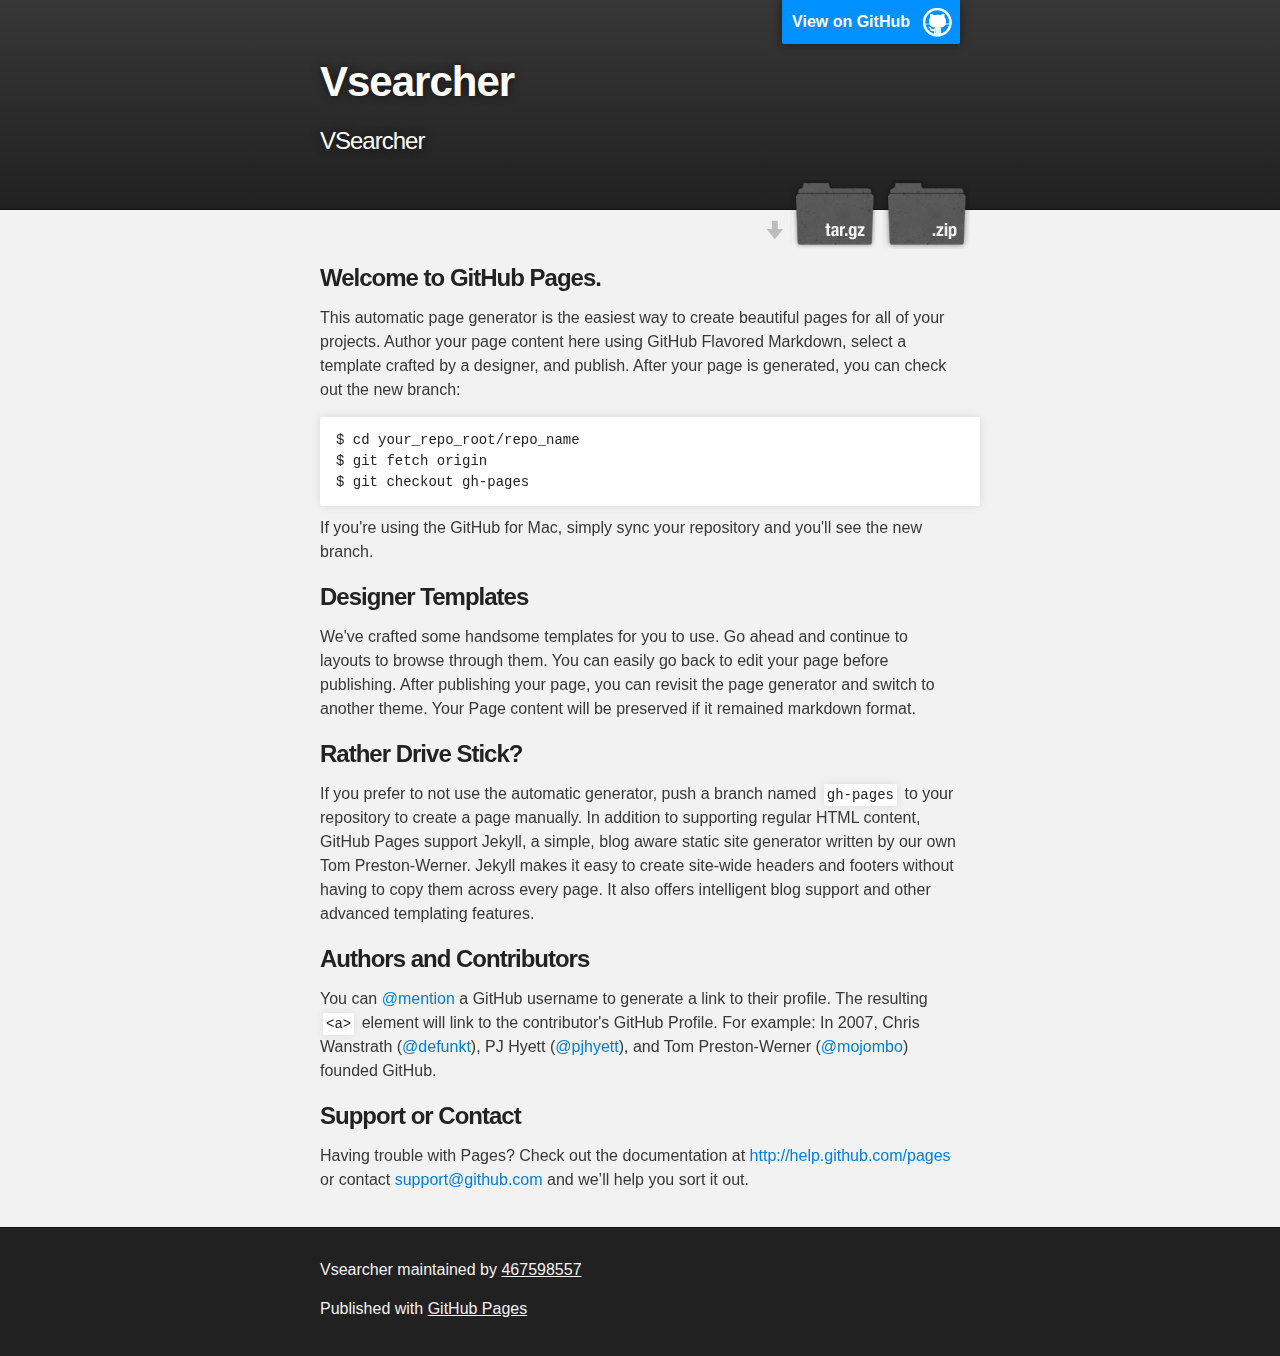
<file: index.html>
<!DOCTYPE html>
<html>

  <head>
    <meta charset='utf-8'>
    <meta http-equiv="X-UA-Compatible" content="chrome=1">
    <meta name="description" content="Vsearcher : VSearcher">

    <link rel="stylesheet" type="text/css" media="screen" href="stylesheets/stylesheet.css">

    <title>Vsearcher</title>
  </head>

  <body>

    <!-- HEADER -->
    <div id="header_wrap" class="outer">
        <header class="inner">
          <a id="forkme_banner" href="https://github.com/467598557/vsearcher">View on GitHub</a>

          <h1 id="project_title">Vsearcher</h1>
          <h2 id="project_tagline">VSearcher</h2>

            <section id="downloads">
              <a class="zip_download_link" href="https://github.com/467598557/vsearcher/zipball/master">Download this project as a .zip file</a>
              <a class="tar_download_link" href="https://github.com/467598557/vsearcher/tarball/master">Download this project as a tar.gz file</a>
            </section>
        </header>
    </div>

    <!-- MAIN CONTENT -->
    <div id="main_content_wrap" class="outer">
      <section id="main_content" class="inner">
        <h3>
<a name="welcome-to-github-pages" class="anchor" href="#welcome-to-github-pages"><span class="octicon octicon-link"></span></a>Welcome to GitHub Pages.</h3>

<p>This automatic page generator is the easiest way to create beautiful pages for all of your projects. Author your page content here using GitHub Flavored Markdown, select a template crafted by a designer, and publish. After your page is generated, you can check out the new branch:</p>

<pre><code>$ cd your_repo_root/repo_name
$ git fetch origin
$ git checkout gh-pages
</code></pre>

<p>If you're using the GitHub for Mac, simply sync your repository and you'll see the new branch.</p>

<h3>
<a name="designer-templates" class="anchor" href="#designer-templates"><span class="octicon octicon-link"></span></a>Designer Templates</h3>

<p>We've crafted some handsome templates for you to use. Go ahead and continue to layouts to browse through them. You can easily go back to edit your page before publishing. After publishing your page, you can revisit the page generator and switch to another theme. Your Page content will be preserved if it remained markdown format.</p>

<h3>
<a name="rather-drive-stick" class="anchor" href="#rather-drive-stick"><span class="octicon octicon-link"></span></a>Rather Drive Stick?</h3>

<p>If you prefer to not use the automatic generator, push a branch named <code>gh-pages</code> to your repository to create a page manually. In addition to supporting regular HTML content, GitHub Pages support Jekyll, a simple, blog aware static site generator written by our own Tom Preston-Werner. Jekyll makes it easy to create site-wide headers and footers without having to copy them across every page. It also offers intelligent blog support and other advanced templating features.</p>

<h3>
<a name="authors-and-contributors" class="anchor" href="#authors-and-contributors"><span class="octicon octicon-link"></span></a>Authors and Contributors</h3>

<p>You can <a href="https://github.com/blog/821" class="user-mention">@mention</a> a GitHub username to generate a link to their profile. The resulting <code>&lt;a&gt;</code> element will link to the contributor's GitHub Profile. For example: In 2007, Chris Wanstrath (<a href="https://github.com/defunkt" class="user-mention">@defunkt</a>), PJ Hyett (<a href="https://github.com/pjhyett" class="user-mention">@pjhyett</a>), and Tom Preston-Werner (<a href="https://github.com/mojombo" class="user-mention">@mojombo</a>) founded GitHub.</p>

<h3>
<a name="support-or-contact" class="anchor" href="#support-or-contact"><span class="octicon octicon-link"></span></a>Support or Contact</h3>

<p>Having trouble with Pages? Check out the documentation at <a href="http://help.github.com/pages">http://help.github.com/pages</a> or contact <a href="mailto:support@github.com">support@github.com</a> and we’ll help you sort it out.</p>
      </section>
    </div>

    <!-- FOOTER  -->
    <div id="footer_wrap" class="outer">
      <footer class="inner">
        <p class="copyright">Vsearcher maintained by <a href="https://github.com/467598557">467598557</a></p>
        <p>Published with <a href="http://pages.github.com">GitHub Pages</a></p>
      </footer>
    </div>

    

  </body>
</html>
</file>
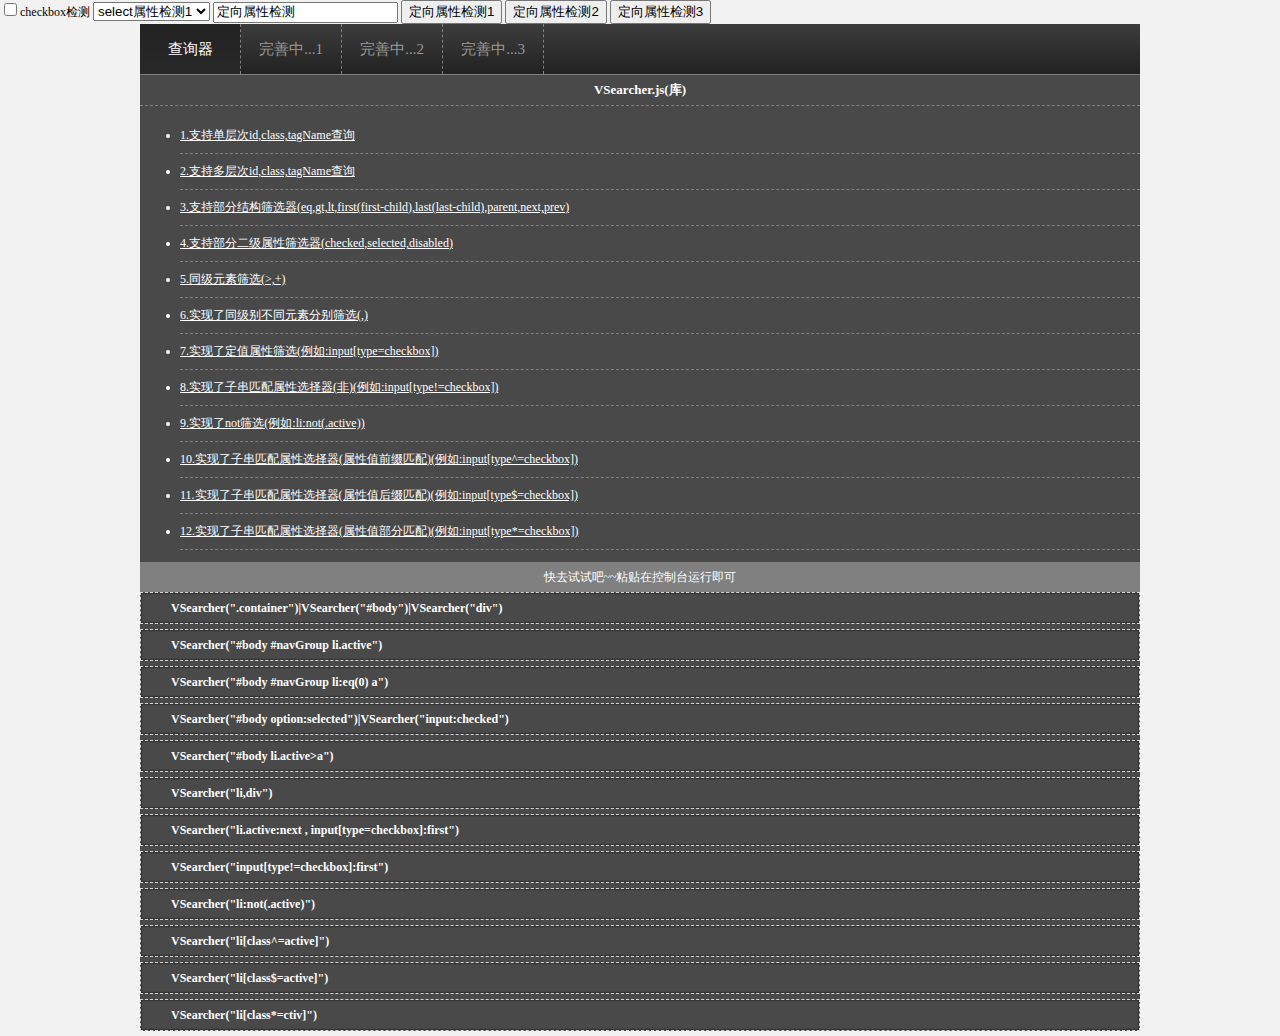
<file: examples/index.html>
<!DOCTYPE html>
<html>
	<head>
		<meta charset="UTF-8" />
		<title>学会实现自己查询库</title>
		<link rel="stylesheet" type="text/css" href="index.css" />
	</head>
	<body id="body">
		<input type="checkbox" id="checkbox"/><label for="checkbox">checkbox检测</label>
		<select id="select">
			<option value="1">select属性检测1</option>
			<option value="2">select属性检测2</option>
			<option value="3">select属性检测3</option>
		</select>
		<input type="text" value="定向属性检测" />
		<input type="button" value="定向属性检测1" />
		<input type="button" value="定向属性检测2" />
		<input type="button" value="定向属性检测3" />
		<div class="wrapper">
			<div id="navGroup">
				<ul>
					<li class="active"><a href="javascript:void(0)" >查询器</a></li>
					<li><a href="javascript:void(0)" >完善中...1</a></li>
					<li><a href="javascript:void(0)" >完善中...2</a></li>
					<li><a href="javascript:void(0)" >完善中...3</a></li>
				</ul>
			</div>
			<div id="mainBody">
				<p class="title">VSearcher.js(库)</p>
				<ul class="featureList">
					<li><a href="javascript:void(0)">1.支持单层次id,class,tagName查询</a></li>
					<li><a href="javascript:void(0)">2.支持多层次id,class,tagName查询</a></li>
					<li><a href="javascript:void(0)">3.支持部分结构筛选器(eq,gt,lt,first(first-child),last(last-child),parent,next,prev)</a></li>
					<li><a href="javascript:void(0)">4.支持部分二级属性筛选器(checked,selected,disabled)</a></li>
					<li><a href="javascript:void(0)">5.同级元素筛选(>,+)</a></li>
					<li><a href="javascript:void(0)">6.实现了同级别不同元素分别筛选(,)</a></li>
					<li><a href="javascript:void(0)">7.实现了定值属性筛选(例如:input[type=checkbox])</a></li>
					<li><a href="javascript:void(0)">8.实现了子串匹配属性选择器(非)(例如:input[type!=checkbox])</a></li>
					<li><a href="javascript:void(0)">9.实现了not筛选(例如:li:not(.active))</a></li>
					<li><a href="javascript:void(0)">10.实现了子串匹配属性选择器(属性值前缀匹配)(例如:input[type^=checkbox])</a></li>
					<li><a href="javascript:void(0)">11.实现了子串匹配属性选择器(属性值后缀匹配)(例如:input[type$=checkbox])</a></li>
					<li><a href="javascript:void(0)">12.实现了子串匹配属性选择器(属性值部分匹配)(例如:input[type*=checkbox])</a></li>
				</ul>
				<p class="notice">快去试试吧~~粘贴在控制台运行即可</p>
				<div class="demoList">
					<div id="demo_1">
						<p>VSearcher(".container")|VSearcher("#body")|VSearcher("div")</p>
					</div>
					<div id="demo_2">
						<p>VSearcher("#body #navGroup li.active")</p>
					</div>
					<div id="demo_3">
						<p>VSearcher("#body #navGroup li:eq(0) a")</p>
					</div>
					<div id="demo_4">
						<p>VSearcher("#body option:selected")|VSearcher("input:checked")</p>
					</div>
					<div id="demo_5">
						<p>VSearcher("#body li.active>a")</p>
					</div>
					<div id="demo_6">
						<p>VSearcher("li,div")</p>
					</div>
					<div id="demo_7">
						<p>VSearcher("li.active:next , input[type=checkbox]:first")</p>
					</div>
					<div id="demo_8">
						<p>VSearcher("input[type!=checkbox]:first")</p>
					</div>
					<div id="demo_9">
						<p>VSearcher("li:not(.active)")</p>
					</div>
					<div id="demo_10">
						<p>VSearcher("li[class^=active]")</p>
					</div>
					<div id="demo_11">
						<p>VSearcher("li[class$=active]")</p>
					</div>
					<div id="demo_12">
						<p>VSearcher("li[class*=ctiv]")</p>
					</div>
				</div>
			</div>
		</div>
	</body>
	<script type="text/javascript" src="../vsearcher.js" ></script>
</html>
</file>
<file: stylesheets/stylesheet.css>
/*******************************************************************************
Slate Theme for GitHub Pages
by Jason Costello, @jsncostello
*******************************************************************************/

@import url(pygment_trac.css);

/*******************************************************************************
MeyerWeb Reset
*******************************************************************************/

html, body, div, span, applet, object, iframe,
h1, h2, h3, h4, h5, h6, p, blockquote, pre,
a, abbr, acronym, address, big, cite, code,
del, dfn, em, img, ins, kbd, q, s, samp,
small, strike, strong, sub, sup, tt, var,
b, u, i, center,
dl, dt, dd, ol, ul, li,
fieldset, form, label, legend,
table, caption, tbody, tfoot, thead, tr, th, td,
article, aside, canvas, details, embed,
figure, figcaption, footer, header, hgroup,
menu, nav, output, ruby, section, summary,
time, mark, audio, video {
  margin: 0;
  padding: 0;
  border: 0;
  font: inherit;
  vertical-align: baseline;
}

/* HTML5 display-role reset for older browsers */
article, aside, details, figcaption, figure,
footer, header, hgroup, menu, nav, section {
  display: block;
}

ol, ul {
  list-style: none;
}

table {
  border-collapse: collapse;
  border-spacing: 0;
}

/*******************************************************************************
Theme Styles
*******************************************************************************/

body {
  box-sizing: border-box;
  color:#373737;
  background: #212121;
  font-size: 16px;
  font-family: 'Myriad Pro', Calibri, Helvetica, Arial, sans-serif;
  line-height: 1.5;
  -webkit-font-smoothing: antialiased;
}

h1, h2, h3, h4, h5, h6 {
  margin: 10px 0;
  font-weight: 700;
  color:#222222;
  font-family: 'Lucida Grande', 'Calibri', Helvetica, Arial, sans-serif;
  letter-spacing: -1px;
}

h1 {
  font-size: 36px;
  font-weight: 700;
}

h2 {
  padding-bottom: 10px;
  font-size: 32px;
  background: url('../images/bg_hr.png') repeat-x bottom;
}

h3 {
  font-size: 24px;
}

h4 {
  font-size: 21px;
}

h5 {
  font-size: 18px;
}

h6 {
  font-size: 16px;
}

p {
  margin: 10px 0 15px 0;
}

footer p {
  color: #f2f2f2;
}

a {
  text-decoration: none;
  color: #007edf;
  text-shadow: none;

  transition: color 0.5s ease;
  transition: text-shadow 0.5s ease;
  -webkit-transition: color 0.5s ease;
  -webkit-transition: text-shadow 0.5s ease;
  -moz-transition: color 0.5s ease;
  -moz-transition: text-shadow 0.5s ease;
  -o-transition: color 0.5s ease;
  -o-transition: text-shadow 0.5s ease;
  -ms-transition: color 0.5s ease;
  -ms-transition: text-shadow 0.5s ease;
}

a:hover, a:focus {text-decoration: underline;}

footer a {
  color: #F2F2F2;
  text-decoration: underline;
}

em {
  font-style: italic;
}

strong {
  font-weight: bold;
}

img {
  position: relative;
  margin: 0 auto;
  max-width: 739px;
  padding: 5px;
  margin: 10px 0 10px 0;
  border: 1px solid #ebebeb;

  box-shadow: 0 0 5px #ebebeb;
  -webkit-box-shadow: 0 0 5px #ebebeb;
  -moz-box-shadow: 0 0 5px #ebebeb;
  -o-box-shadow: 0 0 5px #ebebeb;
  -ms-box-shadow: 0 0 5px #ebebeb;
}

p img {
  display: inline;
  margin: 0;
  padding: 0;
  vertical-align: middle;
  text-align: center;
  border: none;
}

pre, code {
  width: 100%;
  color: #222;
  background-color: #fff;

  font-family: Monaco, "Bitstream Vera Sans Mono", "Lucida Console", Terminal, monospace;
  font-size: 14px;

  border-radius: 2px;
  -moz-border-radius: 2px;
  -webkit-border-radius: 2px;
}

pre {
  width: 100%;
  padding: 10px;
  box-shadow: 0 0 10px rgba(0,0,0,.1);
  overflow: auto;
}

code {
  padding: 3px;
  margin: 0 3px;
  box-shadow: 0 0 10px rgba(0,0,0,.1);
}

pre code {
  display: block;
  box-shadow: none;
}

blockquote {
  color: #666;
  margin-bottom: 20px;
  padding: 0 0 0 20px;
  border-left: 3px solid #bbb;
}


ul, ol, dl {
  margin-bottom: 15px
}

ul {
  list-style: inside;
  padding-left: 20px;
}

ol {
  list-style: decimal inside;
  padding-left: 20px;
}

dl dt {
  font-weight: bold;
}

dl dd {
  padding-left: 20px;
  font-style: italic;
}

dl p {
  padding-left: 20px;
  font-style: italic;
}

hr {
  height: 1px;
  margin-bottom: 5px;
  border: none;
  background: url('../images/bg_hr.png') repeat-x center;
}

table {
  border: 1px solid #373737;
  margin-bottom: 20px;
  text-align: left;
 }

th {
  font-family: 'Lucida Grande', 'Helvetica Neue', Helvetica, Arial, sans-serif;
  padding: 10px;
  background: #373737;
  color: #fff;
 }

td {
  padding: 10px;
  border: 1px solid #373737;
 }

form {
  background: #f2f2f2;
  padding: 20px;
}

/*******************************************************************************
Full-Width Styles
*******************************************************************************/

.outer {
  width: 100%;
}

.inner {
  position: relative;
  max-width: 640px;
  padding: 20px 10px;
  margin: 0 auto;
}

#forkme_banner {
  display: block;
  position: absolute;
  top:0;
  right: 10px;
  z-index: 10;
  padding: 10px 50px 10px 10px;
  color: #fff;
  background: url('../images/blacktocat.png') #0090ff no-repeat 95% 50%;
  font-weight: 700;
  box-shadow: 0 0 10px rgba(0,0,0,.5);
  border-bottom-left-radius: 2px;
  border-bottom-right-radius: 2px;
}

#header_wrap {
  background: #212121;
  background: -moz-linear-gradient(top, #373737, #212121);
  background: -webkit-linear-gradient(top, #373737, #212121);
  background: -ms-linear-gradient(top, #373737, #212121);
  background: -o-linear-gradient(top, #373737, #212121);
  background: linear-gradient(top, #373737, #212121);
}

#header_wrap .inner {
  padding: 50px 10px 30px 10px;
}

#project_title {
  margin: 0;
  color: #fff;
  font-size: 42px;
  font-weight: 700;
  text-shadow: #111 0px 0px 10px;
}

#project_tagline {
  color: #fff;
  font-size: 24px;
  font-weight: 300;
  background: none;
  text-shadow: #111 0px 0px 10px;
}

#downloads {
  position: absolute;
  width: 210px;
  z-index: 10;
  bottom: -40px;
  right: 0;
  height: 70px;
  background: url('../images/icon_download.png') no-repeat 0% 90%;
}

.zip_download_link {
  display: block;
  float: right;
  width: 90px;
  height:70px;
  text-indent: -5000px;
  overflow: hidden;
  background: url(../images/sprite_download.png) no-repeat bottom left;
}

.tar_download_link {
  display: block;
  float: right;
  width: 90px;
  height:70px;
  text-indent: -5000px;
  overflow: hidden;
  background: url(../images/sprite_download.png) no-repeat bottom right;
  margin-left: 10px;
}

.zip_download_link:hover {
  background: url(../images/sprite_download.png) no-repeat top left;
}

.tar_download_link:hover {
  background: url(../images/sprite_download.png) no-repeat top right;
}

#main_content_wrap {
  background: #f2f2f2;
  border-top: 1px solid #111;
  border-bottom: 1px solid #111;
}

#main_content {
  padding-top: 40px;
}

#footer_wrap {
  background: #212121;
}



/*******************************************************************************
Small Device Styles
*******************************************************************************/

@media screen and (max-width: 480px) {
  body {
    font-size:14px;
  }

  #downloads {
    display: none;
  }

  .inner {
    min-width: 320px;
    max-width: 480px;
  }

  #project_title {
  font-size: 32px;
  }

  h1 {
    font-size: 28px;
  }

  h2 {
    font-size: 24px;
  }

  h3 {
    font-size: 21px;
  }

  h4 {
    font-size: 18px;
  }

  h5 {
    font-size: 14px;
  }

  h6 {
    font-size: 12px;
  }

  code, pre {
    min-width: 320px;
    max-width: 480px;
    font-size: 11px;
  }

}
</file>
<file: examples/index.css>
body {
	margin:0; padding:0; background:#F2F2F2; font-size:12px; 
}
.wrapper {
	width:1000px; margin:0 auto;
}
#navGroup {
	width:100%; height:50px; border-bottom:1px solid gray; line-height:50px; background:#222222; overflow:hidden;
	font-size:15px; background-image:linear-gradient(to bottom, #3c3c3c 0%, #222222 100%); color:#fff;
}
#navGroup ul {
	list-style:none; margin:0; padding:0;
}
#navGroup ul li {
	float:left; width:100px; border-right:1px dashed gray; text-align:center;
}
#navGroup ul li.active {
	background-color:#080808; background-image:linear-gradient(to bottom, #222222 0%, #282828 100%); color:#fff;
}
#navGroup ul li a {
	text-decoration:none; color:#999999;
}
#navGroup ul li.active a {
	color:#fff;
}
#navGroup ul li a:hover {
	color:#fff; text-shadow:0px 0px 1px black;
}
#mainBody {
	margin:0 auto; width:1000px; background:#494949; min-height:500px;
}
p {
	margin:0; padding:0;
}
.title {
	text-align:center; font-size:13px; line-height:30px; font-weight:bolder; color:#FFF; border-bottom:1px dashed gray;
}
.featureList li {
	line-height:35px; border-bottom:1px dashed gray; color:#fff;
}
.featureList li a {
	color:#fff;
}
.notice {
	background:gray; color:#fff; line-height:30px; text-align:center;
}
.demoList>div {
	margin-bottom:5px; 
}
.demoList p {
	line-height:30px; border:1px dashed #D5D5D5; box-shadow:0px 0px 2px black inset; text-indent:30px; color:#fff; font-weight:bolder;
}
</file>
